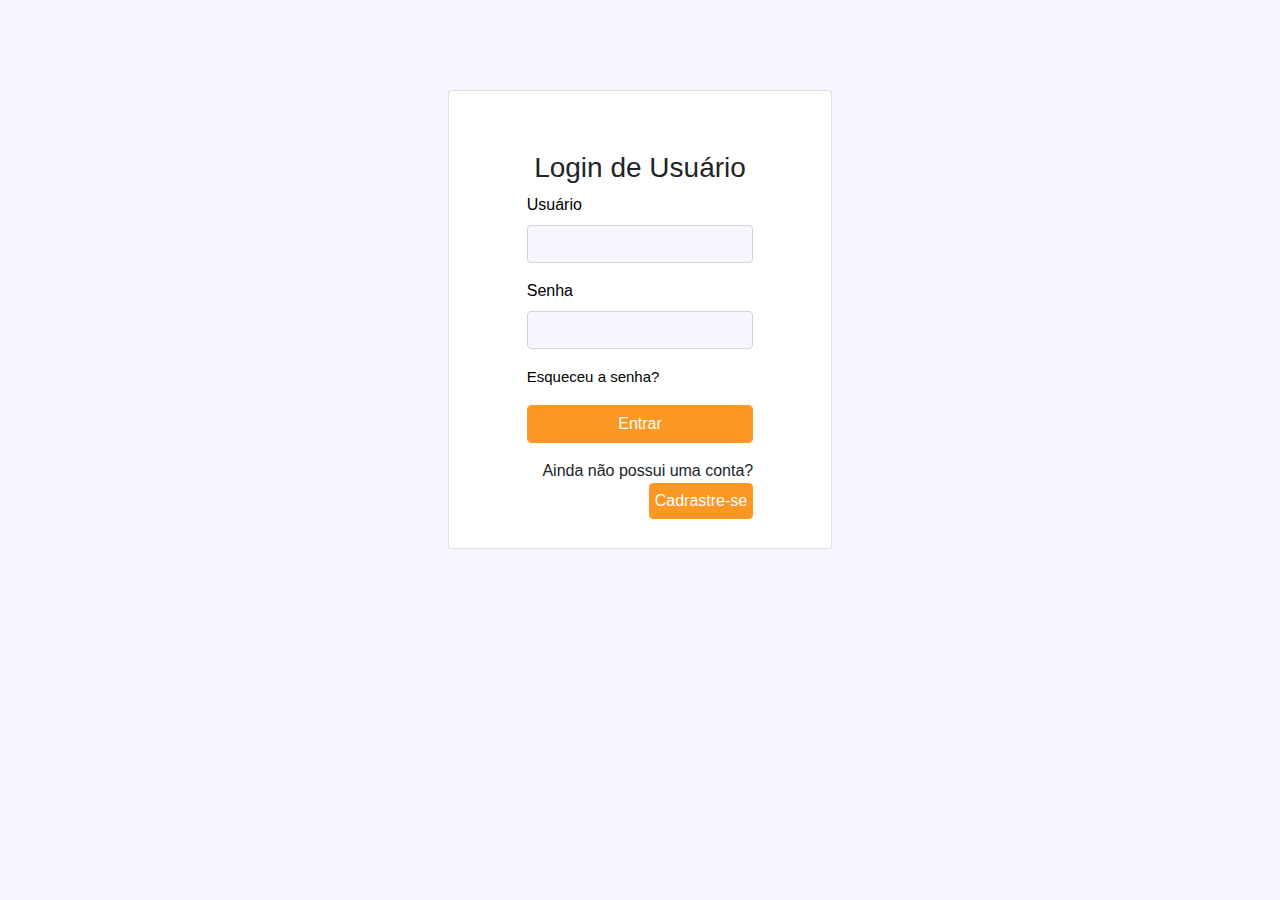
<file: index.html>
<!DOCTYPE html>
<html lang="en">

<head>
	<meta charset="UTF-8">
	<meta name="viewport" content="width=device-width, initial-scale=1.0">
	<title>Realizar Login/Cadastro</title>
	<link rel="stylesheet" href="https://maxcdn.bootstrapcdn.com/bootstrap/4.0.0/css/bootstrap.min.css" integrity="sha384-Gn5384xqQ1aoWXA+058RXPxPg6fy4IWvTNh0E263XmFcJlSAwiGgFAW/dAiS6JXm"
	 crossorigin="anonymous">
     <link rel="stylesheet" href="./styles/login.css">
</head>

<body>
    
    <div class="card">
	<div id="login">
        <h3 class="text-center text-black pt-5">Login de Usuário</h3>
        <div class="container">
            <div id="login-row" class="row justify-content-center align-items-center">
                <div id="login-column" class="col-md-9">
                    <div id="login-box" class="col-md-12">
                        <form id="login-form" class="form" method="post" action="http://localhost:6789/login"> 
                            <div class="form-group text-left">
                                <label for="username" class="text-info">Usuário</label><br>
                                <input type="text" name="username" id="username" class="form-control">
                            </div>
                            <div class="form-group text-left">
                                <label for="password" class="text-info">Senha</label><br>
                                <input type="password" name="password" id="password" class="form-control">
                            </div>
                            <div class="form-group text-left">
                                <a href="#" class="recuperar_senha">Esqueceu a senha?</a>
                            </div>
                            <div class="form-group text-left">     
                                <input type="submit" name="submit" id="submit" class="form-control" value="Entrar">
                                
                            </div>
                        </form>
                    <div class="form-group text-right">
                        <p href="#" class="nao_tem_conta?">Ainda não possui uma conta? 
                        <button type="button" class="btn btn-info" id= "cadastrese" data-toggle="modal" data-target="#loginModal">Cadrastre-se</button></p>
                    </div>
                    </div>
                </div>
            </div>
        </div> 
    </div> 
    </div>
    
  <!-- Modal novo cadastro -->
  <div class="modal fade" id="loginModal" tabindex="-1" role="dialog" aria-labelledby="loginModalLabel" aria-hidden="true">
    <div class="modal-dialog" role="document">
      <div class="modal-content">
        <div class="modal-header">
          <h5 class="modal-title" id="loginModalLabel">Novo Cadastro</h5>
          <button type="button" class="close" data-dismiss="modal" aria-label="Close">
            <span aria-hidden="true">&times;</span>
          </button>
        </div>
        <div class="modal-body">
            <div id="login-box" class="col-md-12">
                <form id="login-form" class="form" method="post" action="http://localhost:6789//cadastrar/usuario">
                <!-- <form id="login-form" class="form" method="post" onsubmit="loginUser (this)"> -->
                    <h3 class="text-center text-info">Cadastro de novo usuário</h3>
                    <div class="form-group">
                        <label for="txt_nome" class="text-info">Nome Completo</label><br>
                        <input type="text" name="txt_nome" id="txt_nome" class="form-control">
                    </div>
                    <div class="form-group">
                        <label for="txt_login" class="text-info">Usuário</label><br>
                        <input type="text" name="txt_login" id="txt_login" class="form-control">
                    </div>
                    <div class="form-group">
                        <label for="txt_email" class="text-info">Email</label><br>
                        <input type="text" name="txt_email" id="txt_email" class="form-control">
                    </div>
                    <div class="form-group">
                        <label for="txt_senha" class="text-info">Senha</label><br>
                        <input type="password" name="txt_senha" id="txt_senha" class="form-control">
                    </div>
                </form>
            </div>
        </div>
        <div class="modal-footer">
          <button type="button" class="btn btn-secondary" data-dismiss="modal">Cancelar</button>
          <button type="button" id="btn_salvar" class="btn btn-info">Cadastrar</button>
        </div>
      </div>
    </div>
  </div>

    <script src="./src/login.js"></script>

    <script>
        function processaFormLogin (event) {                
                event.preventDefault ();
                var username = document.getElementById('username').value;
                var password = document.getElementById('password').value;
                resultadoLogin = loginUser (username, password);
                if (resultadoLogin) {
                    window.location.href = 'calendario.html';
                }
                else { 
                    document.getElementById('username').value = "";
                    document.getElementById('password').value = "";
                    alert ('Usuário ou senha incorretos');
                } 
        }

        function esqueceuAsenha (event) {
            event.preventDefault ();
            var novaSenha  = document.getElementById('txt_novaSenha').value;
        }
        
        function salvaLogin (event) {
            event.preventDefault ();
            let login  = document.getElementById('txt_login').value;
            let nome   = document.getElementById('txt_nome').value;
            let email  = document.getElementById('txt_email').value;
            let senha  = document.getElementById('txt_senha').value;            
            
            if (login == 0 || nome == 0 || email == 0 || senha == 0) {
                salvaLogin.disabled = true; 
                alert('Cadastro negado. Não pode haver campos em branco.');
                return

            } else {
                addUser (nome, login, senha, email);
                document.getElementById('txt_login').value = "";
                document.getElementById('txt_nome').value = "";
                document.getElementById('txt_email').value = "";
                document.getElementById('txt_senha').value = "";
                alert ('Cadastro realizado com sucesso.');
                window.location.reload();
                return
            }
            
            $('#loginModal').modal('hide');
        }
        document.getElementById ('login-form').addEventListener ('submit', processaFormLogin);
        document.getElementById ('btn_salvar').addEventListener ('click', salvaLogin);        
    </script>

    <script src="https://code.jquery.com/jquery-3.2.1.slim.min.js" integrity="sha384-KJ3o2DKtIkvYIK3UENzmM7KCkRr/rE9/Qpg6aAZGJwFDMVNA/GpGFF93hXpG5KkN" crossorigin="anonymous"></script>
    <script src="https://cdnjs.cloudflare.com/ajax/libs/popper.js/1.12.9/umd/popper.min.js" integrity="sha384-ApNbgh9B+Y1QKtv3Rn7W3mgPxhU9K/ScQsAP7hUibX39j7fakFPskvXusvfa0b4Q" crossorigin="anonymous"></script>
    <script src="https://maxcdn.bootstrapcdn.com/bootstrap/4.0.0/js/bootstrap.min.js" integrity="sha384-JZR6Spejh4U02d8jOt6vLEHfe/JQGiRRSQQxSfFWpi1MquVdAyjUar5+76PVCmYl" crossorigin="anonymous"></script>    
</body>
</html>
</file>
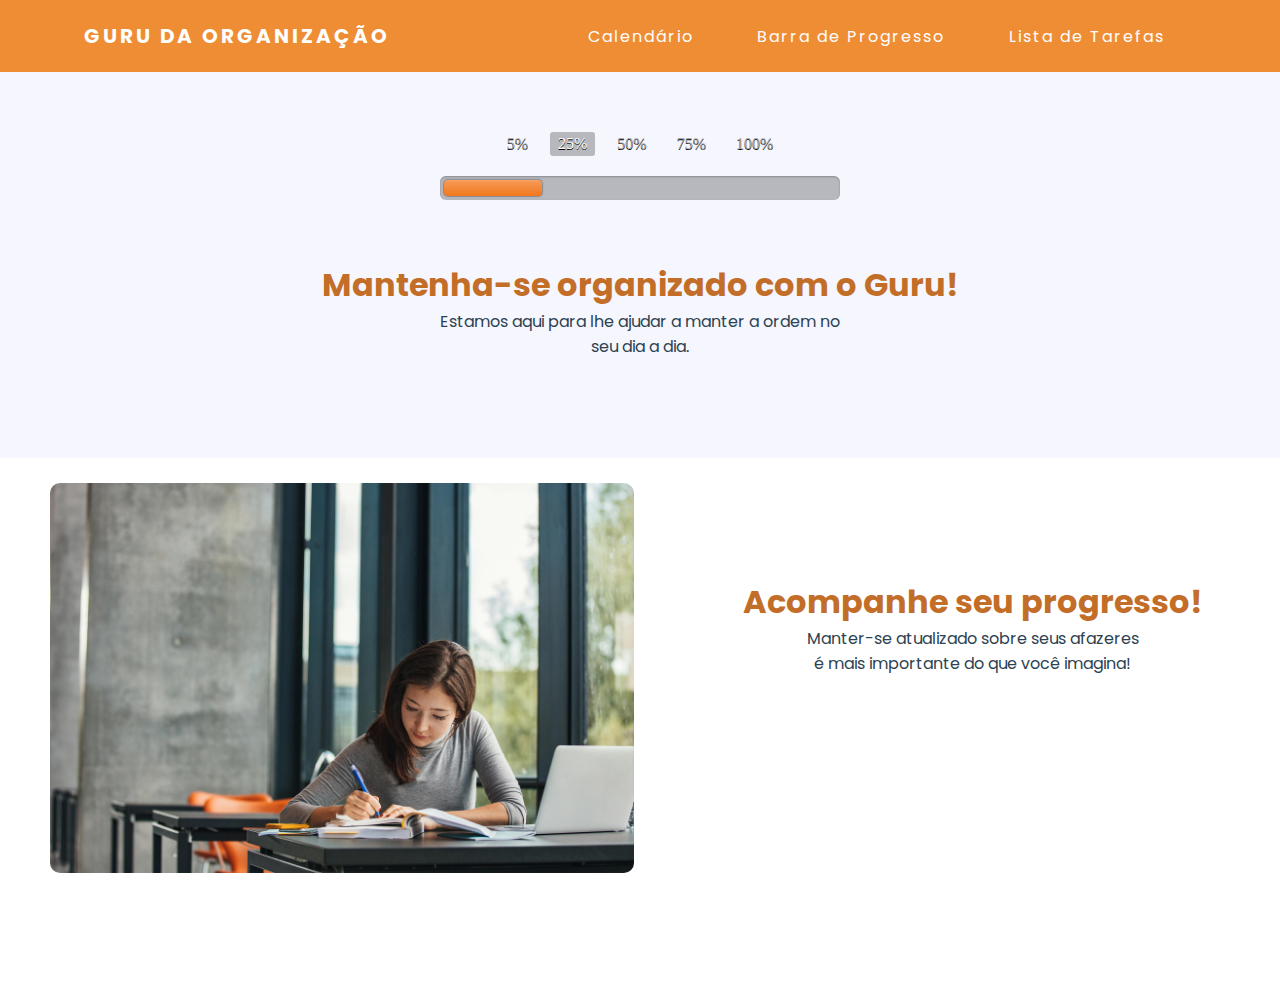
<file: barra.html>
<!DOCTYPE html>
<html lang="'pt">

<head>
  <meta charset="UTF-8">
  <meta name="viewport" content="width-device-width, initial-scale=1.0">

  <link href="https://fonts.googleapis.com/css?family=Poppins" rel="stylesheet">
  <link rel="stylesheet" href="./styles/barra.css" />
</head>

<body>
  <nav>
    <div class="logo">
      <h4>Guru da Organização</h4>
    </div>
    <ul class="nav-links">
      <li><a href="calendario.html">Calendário</a></li>
      <li><a href="barra.html">Barra de Progresso</a></li>
      <li><a href="lista.html">Lista de Tarefas</a></li>
    </ul>
    <div class="burger">
      <div class="line1"></div>
      <div class="line2"></div>
      <div class="line3"></div>
    </div>
  </nav>

  <div class="container">
    <input type="radio" class="radio" name="progress" value="five" id="five">
    <label for="five" class="label">5%</label>

    <input type="radio" class="radio" name="progress" value="twentyfive" id="twentyfive" checked>
    <label for="twentyfive" class="label">25%</label>

    <input type="radio" class="radio" name="progress" value="fifty" id="fifty">
    <label for="fifty" class="label">50%</label>

    <input type="radio" class="radio" name="progress" value="seventyfive" id="seventyfive">
    <label for="seventyfive" class="label">75%</label>

    <input type="radio" class="radio" name="progress" value="onehundred" id="onehundred">
    <label for="onehundred" class="label">100%</label>

    <div class="progress">
      <div class="progress-bar"></div>
    </div>
  </div>

  <div class="content">
    <h1>Mantenha-se organizado com o Guru!</h1>
    <p>Estamos aqui para lhe ajudar a manter a ordem no<br> seu dia a dia.</p>
  </div>

  <div class="imagem">
    <div class="foto">
      <img src="./images/foto.jpg">
    </div>
    <div class="content2">
      <h1>Acompanhe seu progresso!</h1>
      <p>Manter-se atualizado sobre seus afazeres<br>é mais importante do que você imagina!</p>
    </div>
  </div>

  <script src="./src/barra.js"></script>
</body>

<script>
  window.addEventListener('mouseover', initLandbot, { once: true });
  window.addEventListener('touchstart', initLandbot, { once: true });
  var myLandbot;
  function initLandbot() {
    if (!myLandbot) {
      var s = document.createElement('script');s.type = 'text/javascript';s.async = true;
      s.addEventListener('load', function() {
        myLandbot = new Landbot.Popup({
          configUrl: 'https://storage.googleapis.com/landbot.online/v3/H-1412942-2SKIMUFP8294NFZ9/index.json',
        });
      });
      s.src = 'https://cdn.landbot.io/landbot-3/landbot-3.0.0.js';
      var x = document.getElementsByTagName('script')[0];
      x.parentNode.insertBefore(s, x);
    }
  }
  </script>

</html>
</file>
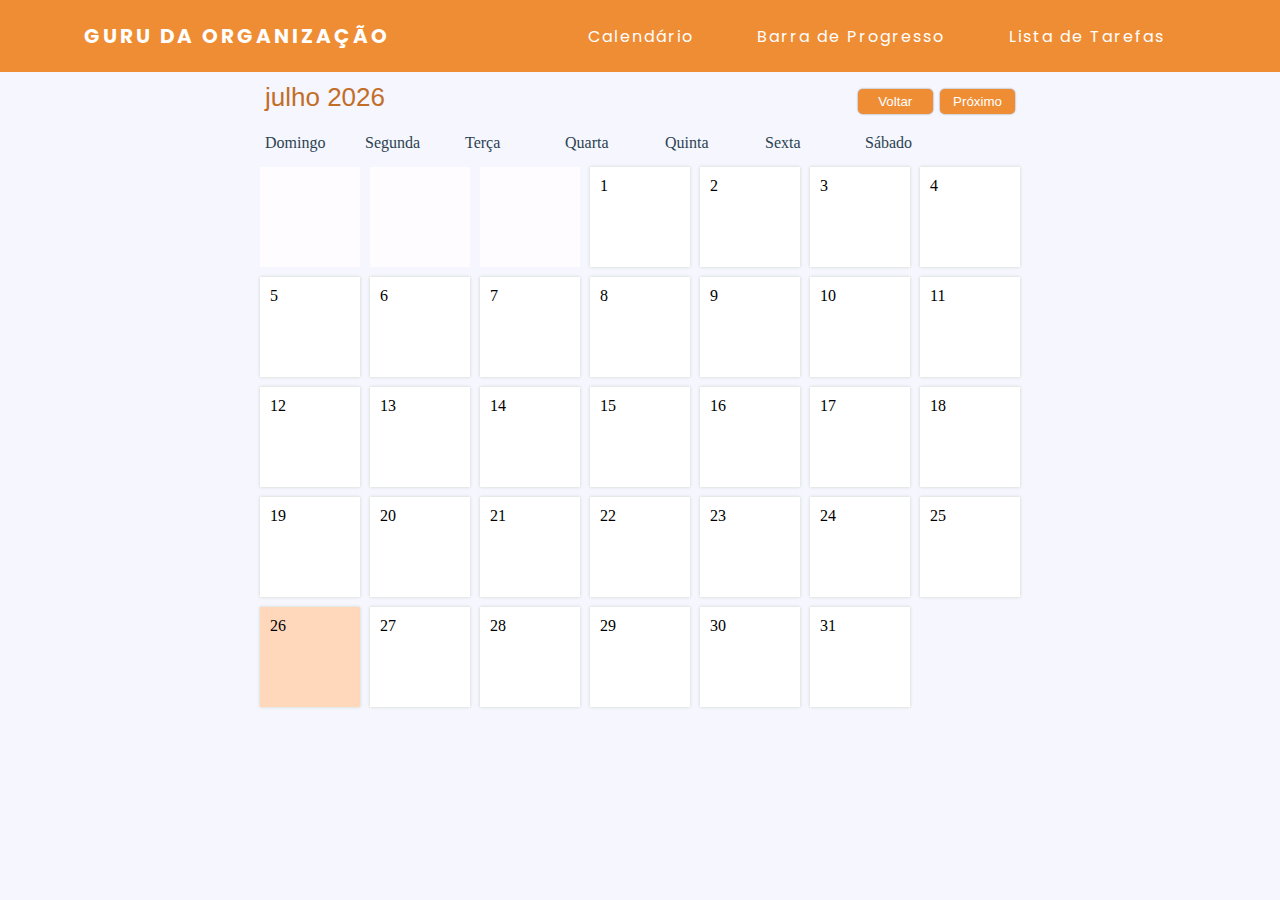
<file: calendario.html>
<!DOCTYPE html>
<html lang="pt-br">

<head>
    <meta charset="UTF-8">
    <meta name="viewport" content="width=device-width, initial-scale=1.0">
    <title>Calendário</title>

    <link href="https://fonts.googleapis.com/css?family=Poppins" rel="stylesheet">
    <link rel="stylesheet" href="./styles/calendario.css">
</head>

<body>
    <nav>
        <div class="logo">
            <h4>Guru da Organização</h4>
        </div>
        <ul class="nav-links">
            <li><a href="calendario.html">Calendário</a></li>
            <li><a href="barra.html">Barra de Progresso</a></li>
            <li><a href="lista.html">Lista de Tarefas</a></li>
        </ul>
        <div class="burger">
            <div class="line1"></div>
            <div class="line2"></div>
            <div class="line3"></div>
        </div>
    </nav>

    <div class="bloco1">
        <div id="container">
            <div id="header">
                <div id="monthDisplay"></div>
                <div>
                    <button id="backButton">Voltar</button>
                    <button id="nextButton">Próximo</button>
                </div>
            </div>

            <div id="weekdays">
                <div>Domingo</div>
                <div>Segunda</div>
                <div>Terça</div>
                <div>Quarta</div>
                <div>Quinta</div>
                <div>Sexta</div>
                <div>Sábado</div>
            </div>

            <div id="calendar"></div>
        </div>

        <div id="newEventModal">
            <h2>Novo Evento</h2>

            <input id="eventTitleInput" placeholder="Título do Evento" />

            <button id="saveButton">Salvar</button>
            <button id="cancelButton">Cancelar</button>
        </div>

        <div id="deleteEventModal">
            <h2>Evento</h2>

            <p id="eventText"></p>

            <button id="deleteButton">Deletar</button>
            <button id="closeButton">Fechar</button>
        </div>

        <div id="modalBackDrop"></div>
    </div>

    <script src="./src/calendario.js"></script>
</body>

<script>
    window.addEventListener('mouseover', initLandbot, { once: true });
    window.addEventListener('touchstart', initLandbot, { once: true });
    var myLandbot;
    function initLandbot() {
        if (!myLandbot) {
            var s = document.createElement('script'); s.type = 'text/javascript'; s.async = true;
            s.addEventListener('load', function () {
                myLandbot = new Landbot.Popup({
                    configUrl: 'https://storage.googleapis.com/landbot.online/v3/H-1412942-2SKIMUFP8294NFZ9/index.json',
                });
            });
            s.src = 'https://cdn.landbot.io/landbot-3/landbot-3.0.0.js';
            var x = document.getElementsByTagName('script')[0];
            x.parentNode.insertBefore(s, x);
        }
    }
</script>

</html>
</file>
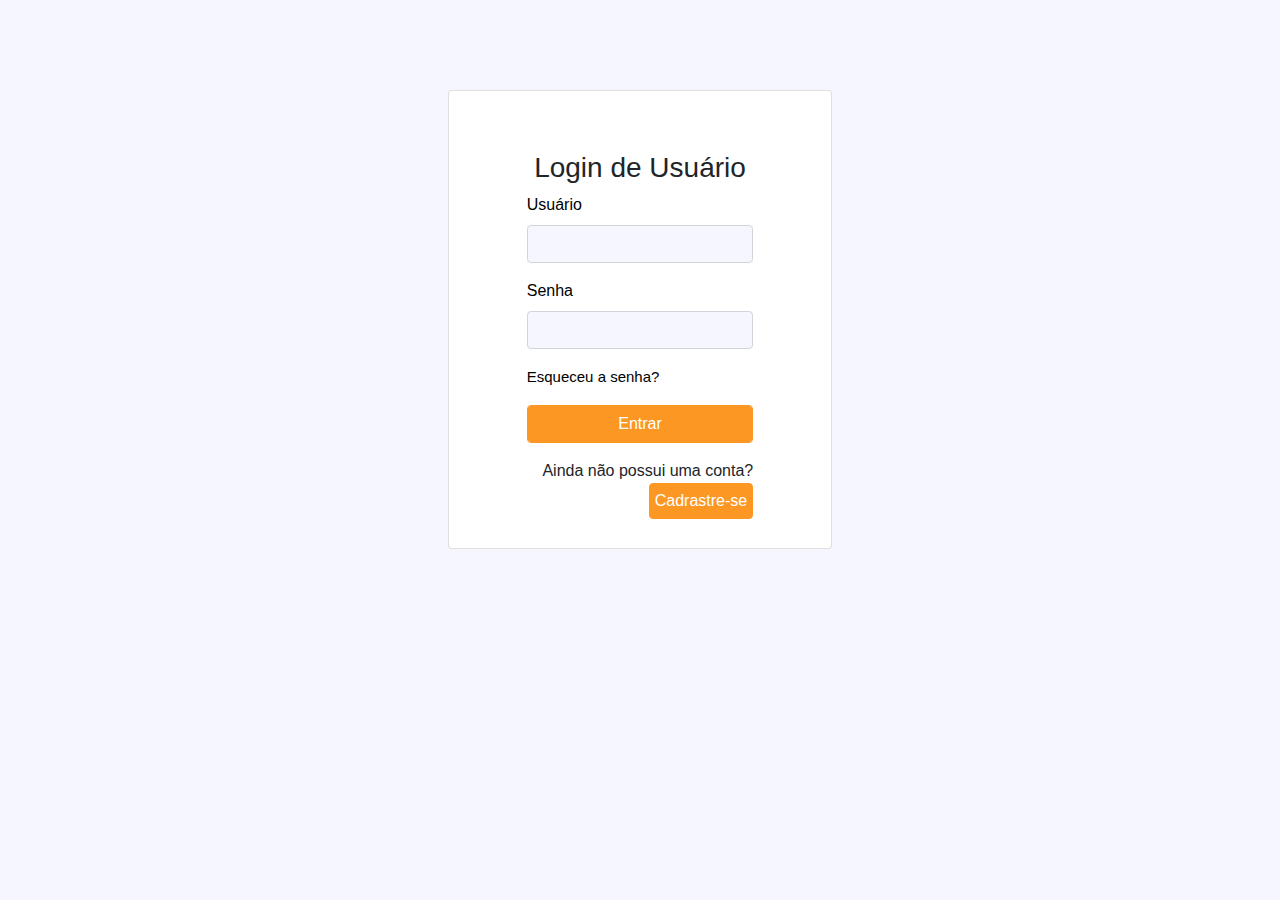
<file: indexLogin.html>
<!DOCTYPE html>
<html lang="en">

<head>
    <meta charset="UTF-8">
    <meta name="viewport" content="width=device-width, initial-scale=1.0">
    <title>Login</title>
    <link rel="stylesheet" href="https://maxcdn.bootstrapcdn.com/bootstrap/4.0.0/css/bootstrap.min.css" integrity="sha384-Gn5384xqQ1aoWXA+058RXPxPg6fy4IWvTNh0E263XmFcJlSAwiGgFAW/dAiS6JXm" crossorigin="anonymous">
    <link rel="stylesheet" href="./styles/login.css">
    <script src="./src/login.js"></script>
    <script>
        if (!usuarioCorrente.login) {
            window.location.href = LOGIN_URL;
        }

        function exibeUsuarios() {
            let listaUsuarios = '';
            for (i = 0; i < db_usuarios.usuarios.length; i++) {
                let usuario = db_usuarios.usuarios[i];
                listaUsuarios += `<tr><td scope="row">${usuario.nome}</td><td>${usuario.login}</td><td>${usuario.email}</td></tr>`;
            }
            document.getElementById("table-usuarios").innerHTML = listaUsuarios
        }

        function initPage() {
            document.getElementById('btn_logout').addEventListener('click', logoutUser);
            document.getElementById('nomeUsuario').innerHTML = usuarioCorrente.nome;
            exibeUsuarios ();
        }

        window.addEventListener('load', initPage);
    </script>
</head>

<body>
    <h1 class="text-center text-black pt-5">Olá <span id="nomeUsuario"></span>, seja bem-vindo!</h1>
    <div class="container">
        <table id="grid-usuarios" class="table table-striped">
            <thead>
                <tr>
                    <th scope="col">Nome</th>
                    <th scope="col">Login</th>
                    <th scope="col">E-mail</th>
                </tr>
            </thead>
            <tbody id="table-usuarios">
                <tr>
                    <td></td>
                    <td></td>
                    <td></td>
                </tr>
            </tbody>
        </table>
        <button id="btn_logout">Efetuar Logout</button>
    </div>

    <script src="https://code.jquery.com/jquery-3.2.1.slim.min.js" integrity="sha384-KJ3o2DKtIkvYIK3UENzmM7KCkRr/rE9/Qpg6aAZGJwFDMVNA/GpGFF93hXpG5KkN" crossorigin="anonymous"></script>
    <script src="https://cdnjs.cloudflare.com/ajax/libs/popper.js/1.12.9/umd/popper.min.js" integrity="sha384-ApNbgh9B+Y1QKtv3Rn7W3mgPxhU9K/ScQsAP7hUibX39j7fakFPskvXusvfa0b4Q" crossorigin="anonymous"></script>
    <script src="https://maxcdn.bootstrapcdn.com/bootstrap/4.0.0/js/bootstrap.min.js" integrity="sha384-JZR6Spejh4U02d8jOt6vLEHfe/JQGiRRSQQxSfFWpi1MquVdAyjUar5+76PVCmYl" crossorigin="anonymous"></script>    
</body>

</html>
</file>
<file: styles/login.css>
body {
    /*background-color: #ff8700;
    background-color: white;*/
    background-color: #f5f6fe;
}

.modal-content{
    /*background-color: #ff9c2b;
    background-color: #ef8d34;*/
    background-color: white;
}

.text-info{
    color: black !important;
    text-align: left;
}

#username { /*box do usuario*/
    background-color: #f5f6fe;
}

#password { /*box da senha*/
    background-color: #f5f6fe;
}

#txt_nome { /*box do nome*/
    background-color: #f5f6fe;
}

#txt_login { /*box do nome de login*/
    background-color: #f5f6fe;
}

#txt_email { /*box do email*/
    background-color: #f5f6fe;
}

#txt_senha { /*box da senha*/
    background-color: #f5f6fe;
}

#txt_senha2 { /*box da confirmacao senha*/
    background-color: #f5f6fe;
}

#submit{ /*botão entrar*/
    /*background-color: #ff8700;*/
    background-color: #fc9723;
    border: solid thin #fc9723;
    color: white;
    cursor: pointer;
}

#btn_logout{
    background-color: #fc9723;
    color: white;
    border-radius: 3px;
    border: solid thin #fc9723;
    padding: 5px;
    float: right;
}


.btn-info{ /*botão de cadastre-se*/
    background-color: #fc9723;
    border: solid thin #fc9723;
    padding: 5px;
    cursor: pointer;
}

.row #cadastrese:hover{
    background-color: #fc9723;
}

#btn_salvar:hover{
    background-color: #fc9723;
}

.btn-secondary{
    padding: 5px;
}

.card-footer text-left text-black{
    text-align: right;
}

.form-group a { /*esqueceu a senha*/
    text-align: right;
    font-size: 15px;
    color: black;
}

.card {
    padding-top: 1%;
    padding-bottom: 1%;
    margin: 7% 35%;
    text-align: center;
    /*background-color: #ff9c2b;*/
    background-color: white;
}
</file>
<file: styles/barra.css>
* {
  margin: 0px;
  padding: 0px;
  box-sizing: border-box;
}

body {
  color: #404040;
  background: #f5f6fe;
  margin: 0;
  padding: 0;
}

nav {
  display: flex;
  justify-content: space-around;
  align-items: center;
  min-height: 8vh;
  background-color: #EF8D34;
  font-family: 'Poppins', sans-serif;
}

.logo {
  color: white;
  text-transform: uppercase;
  letter-spacing: 3px;
  font-size: 20px;
  ;
}

.nav-links {
  display: flex;
  justify-content: space-around;
  width: 50%;
}

.nav-links a {
  color: white;
  text-decoration: none;
  letter-spacing: 2px;
  font-size: 16px;
}

.nav-links li {
  list-style: none;
}

.burger {
  display: none;
  cursor: pointer;
}

.burger div {
  width: 25px;
  height: 2.5px;
  background-color: white;
  margin: 5px;
  transition: all 0.3s ease;
}

@media screen and (max-width:1024px) {
  .nav-links {
    width: 60%;
  }
}

@media screen and (max-width:768px) {
  body {
    overflow-x: hidden;
  }

  .nav-links {
    position: absolute;
    right: 0px;
    height: 92vh;
    top: 8vh;
    background-color: #EF8D34;
    display: flex;
    flex-direction: column;
    align-items: center;
    width: 50%;
    transform: translateX(100%);
    transition: transform 0.5s ease-in;
  }

  .nav-links li {
    opacity: 0;
  }

  .burger {
    display: block;
  }
}

.nav-active {
  transform: translateX(0%);
}

@keyframes navLinkFade {
  from {
    opacity: 0;
    transform: translateX(50px);
  }

  to {
    opacity: 1;
    transform: translateX(0px);
  }
}

.toggle .line1 {
  transform: rotate(-45deg) translate(-5px, 6px);
}

.toggle .line2 {
  opacity: 0;
}

.toggle .line3 {
  transform: rotate(45deg) translate(-5px, -6px);
}

.container {
  margin: 60px auto;
  width: 400px;
  text-align: center;
}

.container .progress {
  margin: 0 auto;
  width: 400px;
}

.progress {
  padding: 4px;
  background: rgba(0, 0, 0, 0.25);
  border-radius: 6px;
  -webkit-box-shadow: inset 0 1px 2px rgba(0, 0, 0, 0.25), 0 1px rgba(255, 255, 255, 0.08);
  box-shadow: inset 0 1px 2px rgba(0, 0, 0, 0.25), 0 1px rgba(255, 255, 255, 0.08);
}

.progress-bar {
  height: 16px;
  border-radius: 4px;
  background-image: -webkit-linear-gradient(top, rgba(255, 255, 255, 0.3), rgba(255, 255, 255, 0.05));
  background-image: -moz-linear-gradient(top, rgba(255, 255, 255, 0.3), rgba(255, 255, 255, 0.05));
  background-image: -o-linear-gradient(top, rgba(255, 255, 255, 0.3), rgba(255, 255, 255, 0.05));
  background-image: linear-gradient(to bottom, rgba(255, 255, 255, 0.3), rgba(255, 255, 255, 0.05));
  -webkit-transition: 0.4s linear;
  -moz-transition: 0.4s linear;
  -o-transition: 0.4s linear;
  transition: 0.4s linear;
  -webkit-transition-property: width, background-color;
  -moz-transition-property: width, background-color;
  -o-transition-property: width, background-color;
  transition-property: width, background-color;
  -webkit-box-shadow: 0 0 1px 1px rgba(0, 0, 0, 0.25), inset 0 1px rgba(255, 255, 255, 0.1);
  box-shadow: 0 0 1px 1px rgba(0, 0, 0, 0.25), inset 0 1px rgba(255, 255, 255, 0.1);
}

#five:checked~.progress>.progress-bar {
  width: 5%;
  background-color: #f63a0f;
}

#twentyfive:checked~.progress>.progress-bar {
  width: 25%;
  background-color: #f27011;
}

#fifty:checked~.progress>.progress-bar {
  width: 50%;
  background-color: #f2b01e;
}

#seventyfive:checked~.progress>.progress-bar {
  width: 75%;
  background-color: #f2d31b;
}

#onehundred:checked~.progress>.progress-bar {
  width: 100%;
  background-color: #86e01e;
}

.radio {
  display: none;
}

.label {
  display: inline-block;
  margin: 0 5px 20px;
  padding: 3px 8px;
  color: #aaa;
  text-shadow: 0 1px black;
  border-radius: 3px;
  cursor: pointer;
}

.radio:checked+.label {
  color: white;
  background: rgba(0, 0, 0, 0.25);
}


.header {
  display: flex;
}

.header>li>a {
  text-decoration: none;
  font-size: 1.1rem;
  font-family: sans-serif;
  font-weight: 700;
  color: #000;
}

.header>li>a.active {
  text-decoration: none;
  color: #e00;
}

.header>li {
  list-style-type: none;
  padding: 10px 20px 10px 0;
}

.bloco {
  display: flex;
  justify-content: center;
  background-color: #d9d9d9;
}

.content {
  width: 100%;
  position: relative;
  top: 40%;
  transform: translateY(-50%);
  text-align: center;
  color: #C36E28;
  font-family: 'Poppins', sans-serif;
  padding-top: 100px;
  z-index: -1;
}

.content p {
  color: #2C4251;
}

.imagem {
  height: 60vh;
  padding-left: 50px;
  background-color: white;
}

.content2 {
  float: right;
  width: 50%;
  padding-top: 120px;
  text-align: center;
  color: #C36E28;
  align-items: center;
  font-family: 'Poppins', sans-serif;
}

.content2 p {
  color: #2C4251;
}

.foto {
  float: left;
  width: 50%;
  padding-top: 25px;
}

.foto img {
  width: 95%;
  border-radius: 10px;
}
</file>
<file: styles/calendario.css>
* {
    margin: 0px;
    padding: 0px;
    box-sizing: border-box;
}

nav {
    display: flex;
    justify-content: space-around;
    align-items: center;
    min-height: 8vh;
    background-color: #EF8D34;
    font-family: 'Poppins', sans-serif;
}

.logo {
    color: white;
    text-transform: uppercase;
    letter-spacing: 3px;
    font-size: 20px;
    ;
}

.nav-links {
    display: flex;
    justify-content: space-around;
    width: 50%;
}

.nav-links a {
    color: white;
    text-decoration: none;
    letter-spacing: 2px;
    font-size: 16px;
}

.nav-links li {
    list-style: none;
}

.burger {
    display: none;
    cursor: pointer;
}

.burger div {
    width: 25px;
    height: 2.5px;
    background-color: white;
    margin: 5px;
    transition: all 0.3s ease;
}

@media screen and (max-width:1024px) {
    .nav-links {
        width: 60%;
    }
}

@media screen and (max-width:768px) {
    body {
        overflow-x: hidden;
    }

    .nav-links {
        position: absolute;
        right: 0px;
        height: 92vh;
        top: 8vh;
        background-color: #EF8D34;
        display: flex;
        flex-direction: column;
        align-items: center;
        width: 50%;
        transform: translateX(100%);
        transition: transform 0.5s ease-in;
    }

    .nav-links li {
        opacity: 0;
    }

    .burger {
        display: block;
    }
}

.nav-active {
    transform: translateX(0%);
}

@keyframes navLinkFade {
    from {
        opacity: 0;
        transform: translateX(50px);
    }

    to {
        opacity: 1;
        transform: translateX(0px);
    }
}

.toggle .line1 {
    transform: rotate(-45deg) translate(-5px, 6px);
}

.toggle .line2 {
    opacity: 0;
}

.toggle .line3 {
    transform: rotate(45deg) translate(-5px, -6px);
}

body {
    justify-content: center;
    background-color: #f5f6fe;
    margin: 0;
    padding: 0;
}

button {
    width: 75px;
    cursor: pointer;
    box-shadow: 0px 0px 2px gray;
    border: none;
    outline: none;
    padding: 5px;
    border-radius: 5px;
    color: white;
}

#header {
    padding: 10px;
    color: #C36E28;
    font-size: 26px;
    font-family: sans-serif;
    display: flex;
    justify-content: space-between;
}

#header button {
    background-color: #EF8D34;
}

#container {
    width: 770px;
}

#weekdays {
    width: 100%;
    display: flex;
    color: #2C4251;
}

#weekdays div {
    width: 100px;
    padding: 10px;
}

#calendar {
    width: 100%;
    margin: auto;
    display: flex;
    flex-wrap: wrap;
}

.day {
    width: 100px;
    padding: 10px;
    height: 100px;
    cursor: pointer;
    box-sizing: border-box;
    background-color: white;
    margin: 5px;
    box-shadow: 0px 0px 3px #CBD4C2;
    display: flex;
    flex-direction: column;
    justify-content: space-between;
}

.day:hover {
    background-color: #fff2e8;
}

.day+#currentDay {
    background-color: #ffd8bb;
}

.event {
    font-size: 10px;
    padding: 3px;
    background-color: #7899D4;
    color: white;
    border-radius: 5px;
    max-height: 55px;
    overflow: hidden;
}

.padding {
    cursor: default !important;
    background-color: #FFFCFF !important;
    box-shadow: none !important;
}

#newEventModal,
#deleteEventModal {
    display: none;
    z-index: 20;
    padding: 25px;
    background-color: #f5f6fe;
    box-shadow: 0px 0px 3px black;
    border-radius: 5px;
    width: 350px;
    top: 100px;
    left: calc(50% - 175px);
    position: absolute;
    font-family: sans-serif;
}

#eventTitleInput {
    padding: 10px;
    width: 100%;
    box-sizing: border-box;
    margin-bottom: 25px;
    border-radius: 3px;
    outline: none;
    border: none;
    box-shadow: 0px 0px 3px gray;
}

#eventTitleInput.error {
    border: 2px solid red;
}

#cancelButton,
#deleteButton {
    background-color: #EF8D34;
}

#saveButton,
#closeButton {
    background-color: #7899D4;
}

#eventText {
    font-size: 14px;
}

#modalBackDrop {
    display: none;
    top: 0px;
    left: 0px;
    z-index: 10;
    width: 100vw;
    height: 100vh;
    position: absolute;
    background-color: rgba(0, 0, 0, 0.8);
}


.header {
    display: flex;
}

.header>li>a {
    text-decoration: none;
    font-size: 1.1rem;
    font-family: sans-serif;
    font-weight: 700;
    color: #000;
}

.header>li>a.active {
    text-decoration: none;
    color: #e00;
}

.header>li {
    list-style-type: none;
    padding: 10px 20px 10px 0;
}

.bloco {
    display: flex;
    justify-content: center;
    background-color: #d9d9d9;
}

.bloco1 {
    display: flex;
    justify-content: center;
}
</file>
